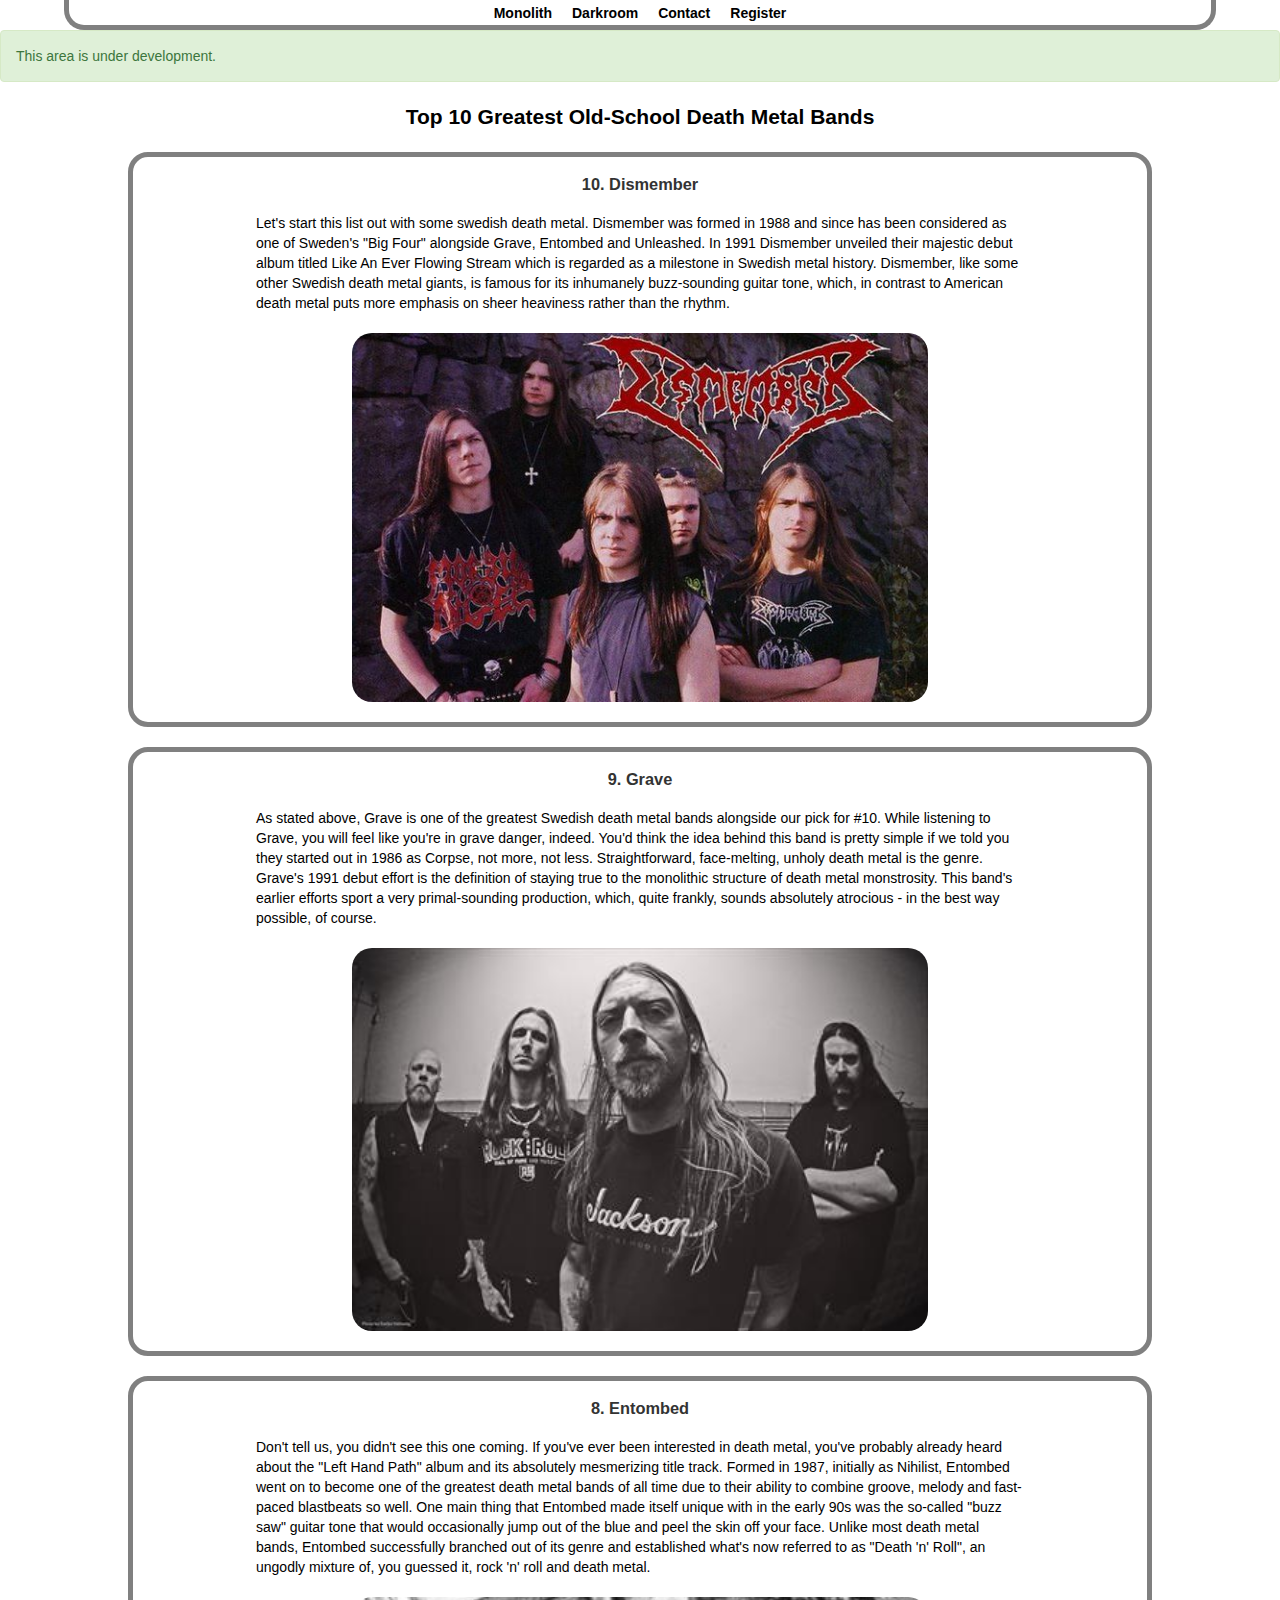
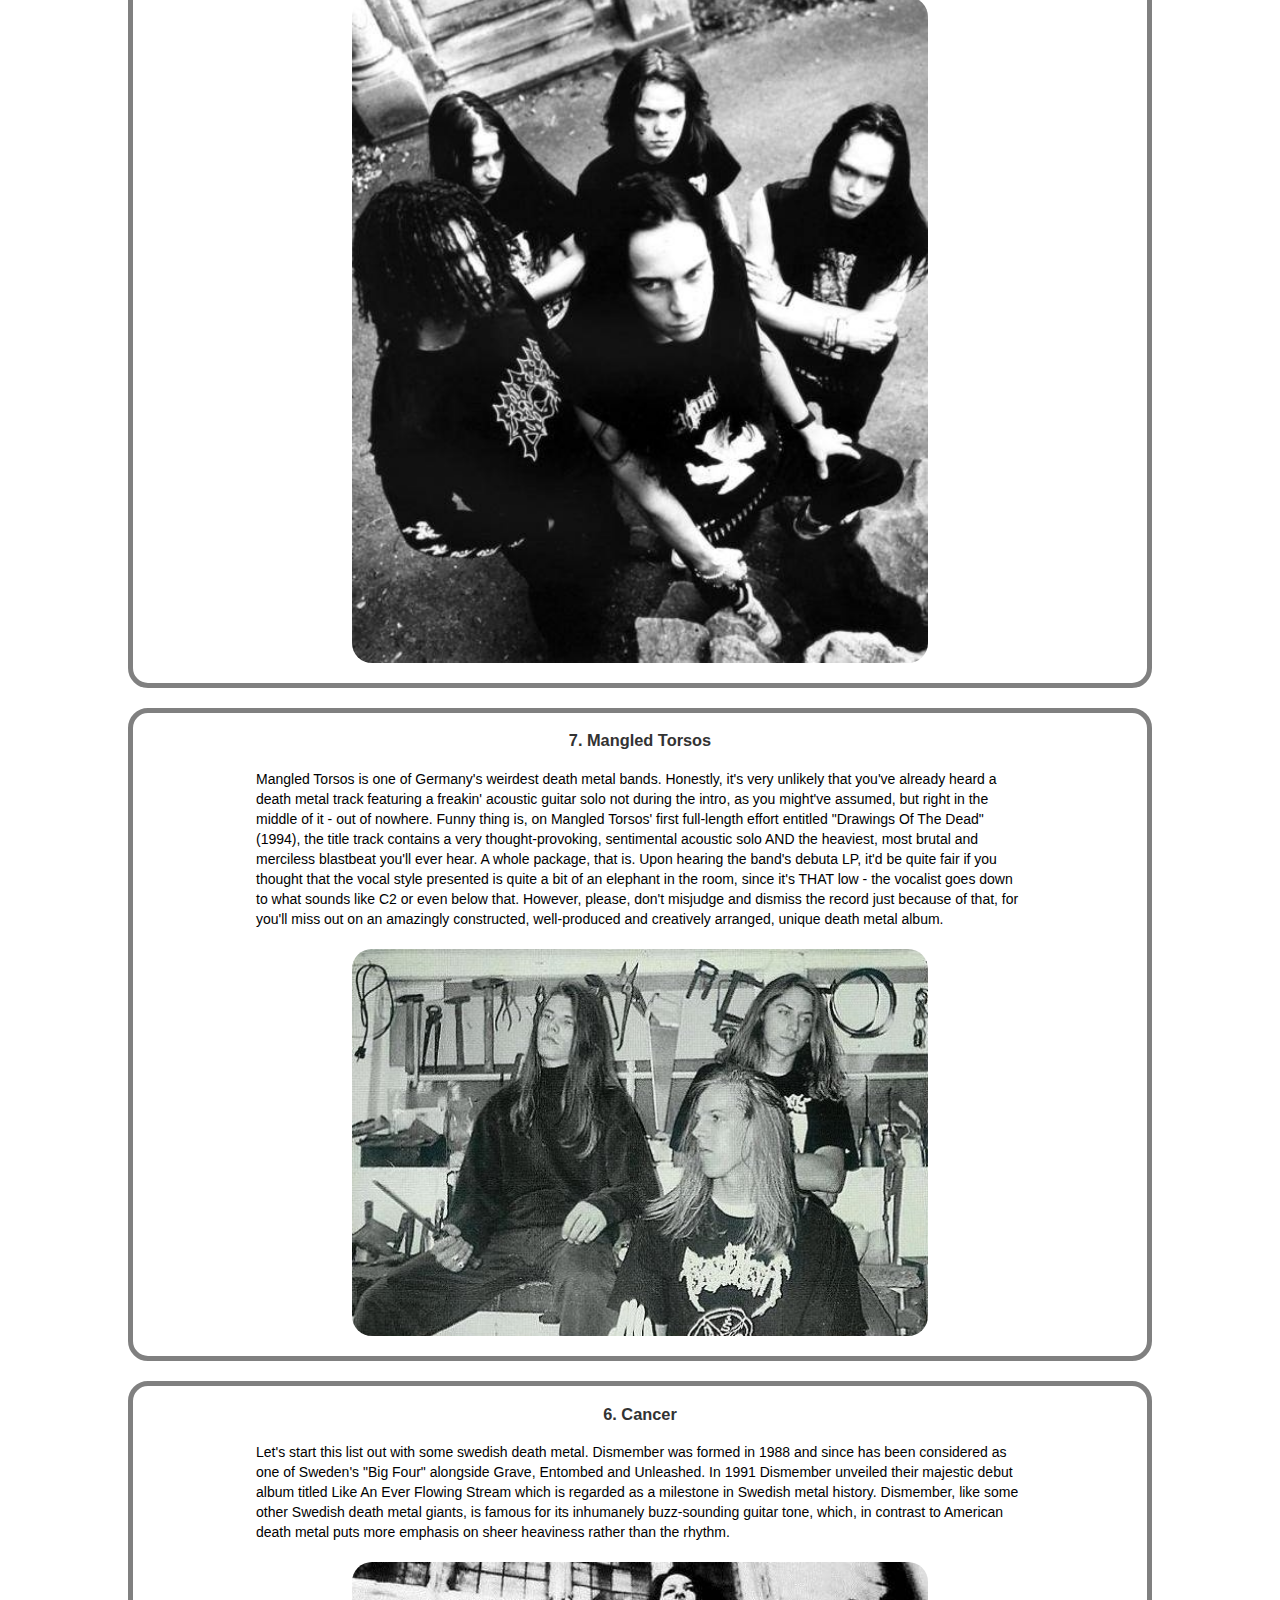
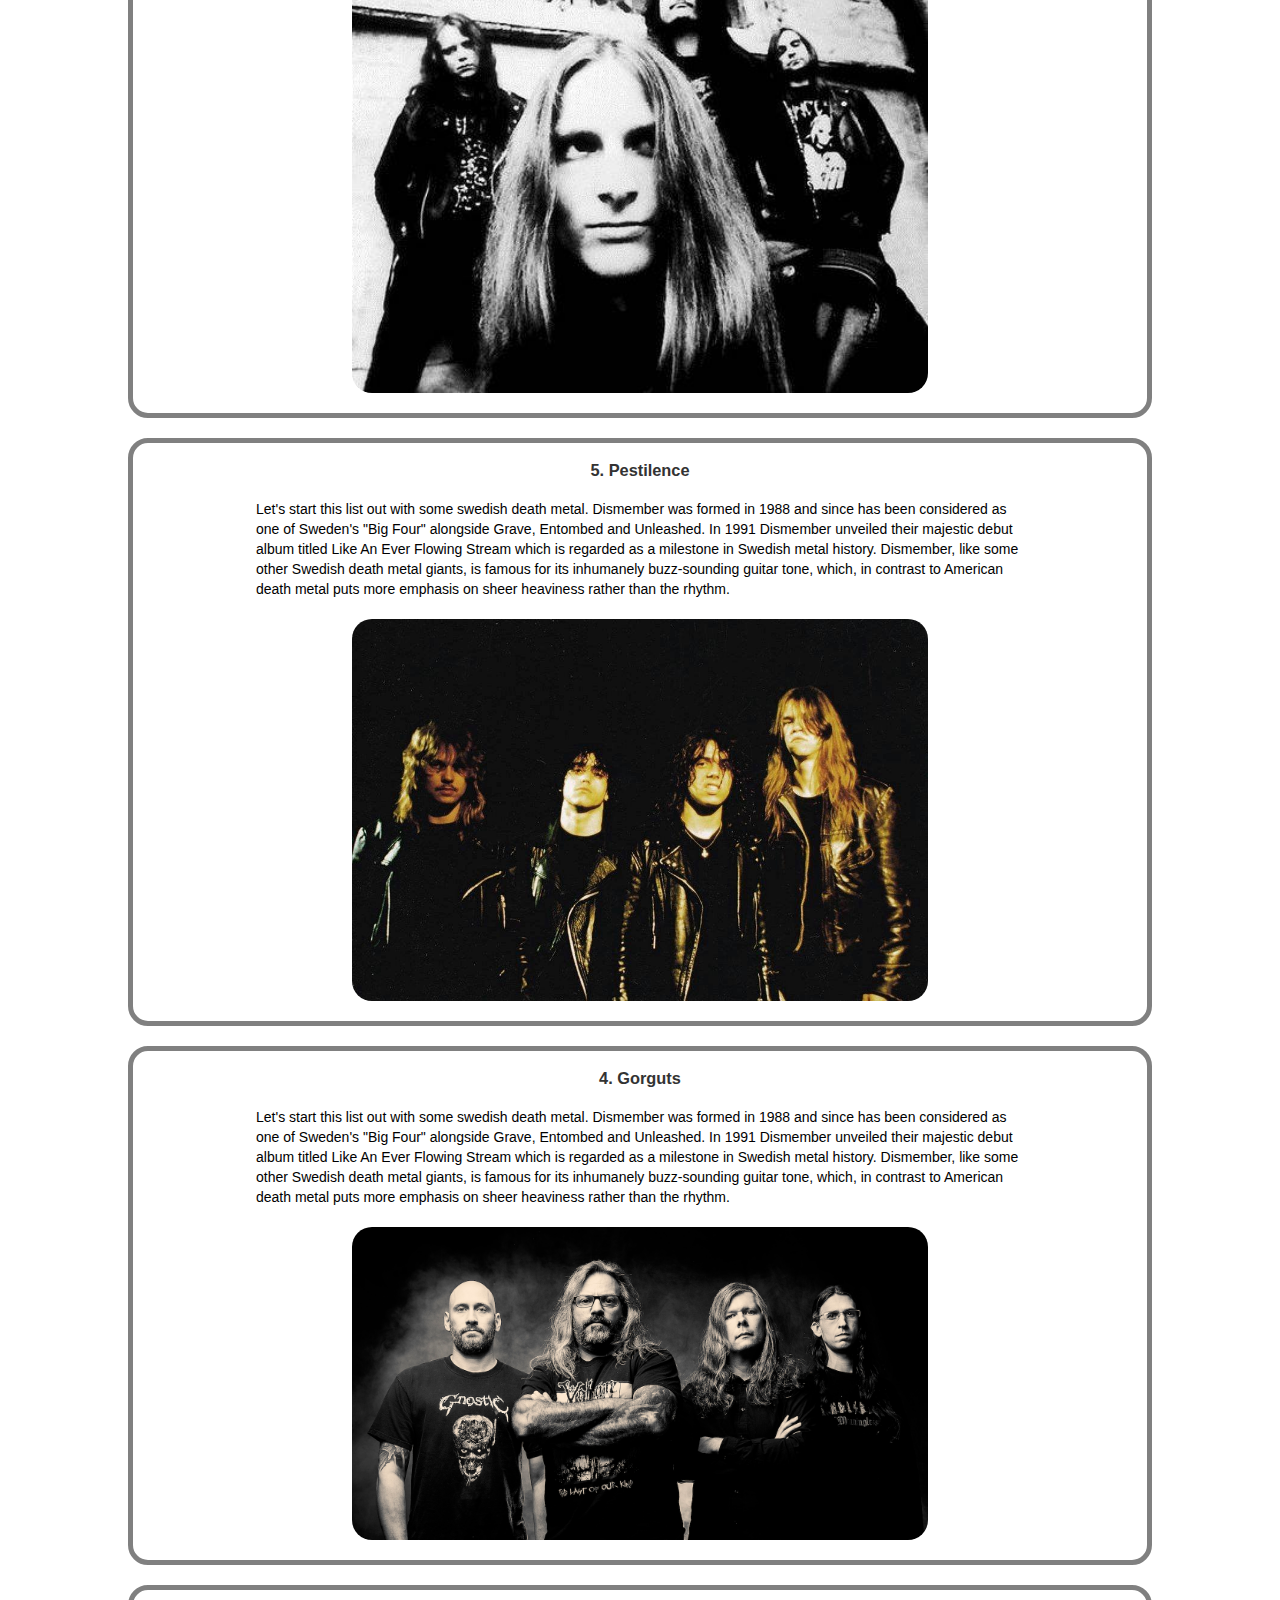
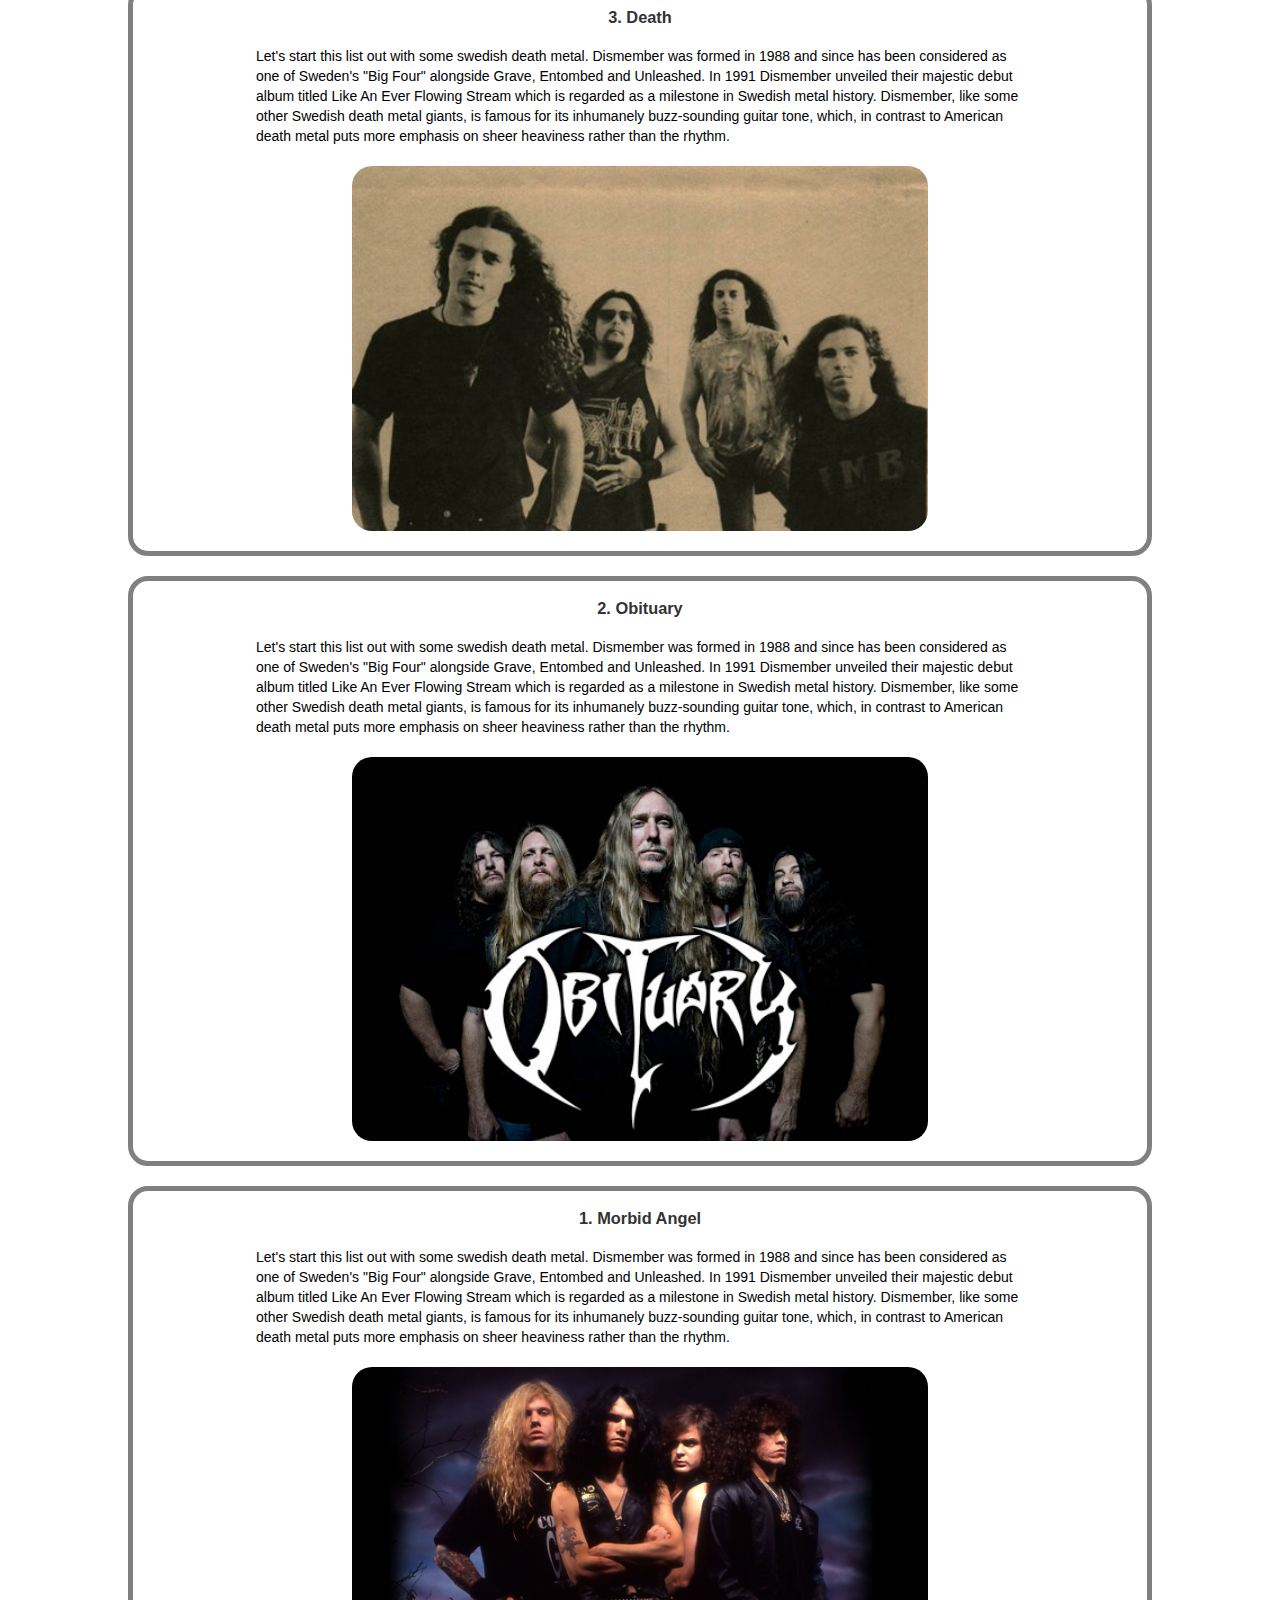
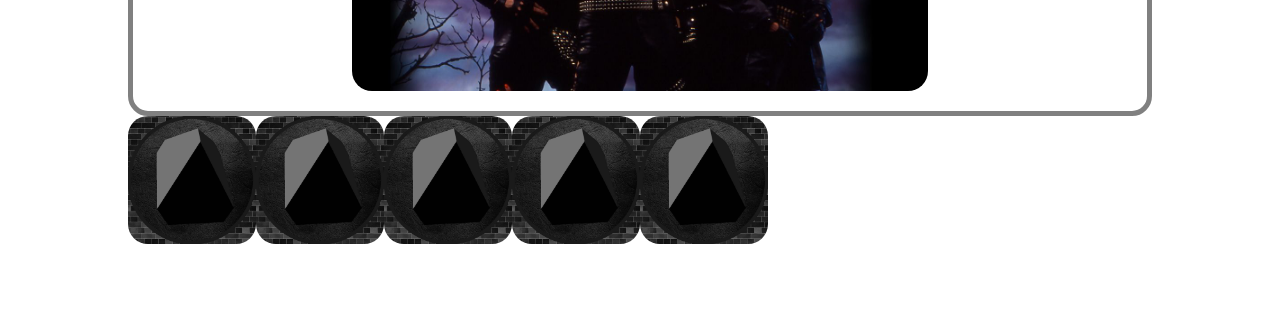
<file: index.html>
<!DOCTYPE html>
<html lang="en">
<head>
    <meta charset="UTF-8">
    <meta name="viewport" content="width=device-width, initial-scale=1.0">
    <link rel="stylesheet" href="style.css">
    <link rel="stylesheet" href="bootstrap.css">
    <title>Landing Page</title>
</head>
<body>
    <div id="navbar">
        <h2 style="margin: 0;" class="navLogo">Darkwire</h2>
        <ul>
            <li><a href="index_2.html">Monolith</a></li>
            <li><a href="index_3.html">Darkroom</a></li>
            <li><a href="index_4.html">Contact</a></li>
            <li><a href="#">Register</a></li>
        </ul>
    </div>
    <div class="alert alert-success" role="alert">This area is under development.</div>
    <div id="mainTitleHolder"></div>
    <div id="wrapperHolder"></div>
    <div id="similarArticles">

    </div>

    <script src="https://code.jquery.com/jquery-3.5.1.js"></script>
    <script type="text/javascript "src="script.js"></script>
</body>
</html>
</file>
<file: style.css>
body, html {
    margin: 0;
    padding: 0;
}

body{
    background-color: black;
    position: absolute;
    top: 0;
    left: 0;
    right: 0;
    bottom: 0;
    margin: auto;
}

#navbar {
    position: relative;
    display: flex;
    align-items: center;
    background-color: white;
    width: 90%;
    height: 30px;
    margin: auto;
    border-bottom: 5px solid grey;
    border-right: 5px solid grey;
    border-left: 5px solid grey;
    border-bottom-left-radius: 20px;
    border-bottom-right-radius: 20px;
}
.navLogo {
    position: absolute;
    left: 20px;
    font-style: italic;
}
#navbar ul {
    margin-top: 0;
    padding: 0;
    position: absolute;
    top: 0;
    left: 0;
    right: 0;
    bottom: 0;
    justify-content: center;
    align-items: center;
    display: flex;
    list-style: none;
    width: 45vw;
    margin: auto;
}

#navbar ul li {
    margin: 10px;
}
#navbar ul li a {
    text-decoration: none;
    color: black;
    font-weight: bold;
}
#navbar ul li a:hover {
    color: grey;
}

#wrapper{
    background-color: white;
    width: 80%;
    margin: auto;
    margin-top: 20px;
    border: 5px solid grey;
    border-radius: 20px;
}
.mainTitle {
    font-family: 'Lucida Sans', 'Lucida Sans Regular', 'Lucida Grande', 'Lucida Sans Unicode', Geneva, Verdana, sans-serif;
    text-align: center;
    color: black;
}
.mainSubTitle{
    font-family: 'Lucida Sans', 'Lucida Sans Regular', 'Lucida Grande', 'Lucida Sans Unicode', Geneva, Verdana, sans-serif;
    text-align: center;
}
.desc {
    width: 60vw;
    text-align: start;
    color: black;
    margin: auto;
    font-family: 'Lucida Sans', 'Lucida Sans Regular', 'Lucida Grande', 'Lucida Sans Unicode', Geneva, Verdana, sans-serif;
}
#wrapper img {
    display: block;
    margin: auto;
    width: 45vw;
    border-radius: 20px;
    margin-top: 20px;
    margin-bottom: 20px;
    transition: 0.5s;
}
#wrapper img:hover {
    transform: scale(1.05);
}

#similarArticles {
    width: 80%;
    margin: auto;
    display: flex;
}
#similarArticles img {
    border-radius: 20px;
    width: 10vw;
    height: 10vw;
}

@media (max-width: 1360px){
    .navLogo{
        visibility: hidden;
    }
}
@media (max-width: 768px){
    .mainSubTitle {
        margin-top: 0;
    }
    #navbar {
        width: 100vw;
        border: hidden;
        border-bottom-left-radius: 0;
        border-bottom-right-radius: 0;
    }
    #wrapper{
        border: hidden;
        width: 100%;
        margin: 0;
        margin-top: 0;
        padding-bottom: 20px;
        border-radius: 0;
    }
    .desc {
        width: 98vw;
    }
    #wrapper img {
        width: 95vw;
        padding-bottom: 0;
    }
    #wrapper img:hover {
        transform: none;
    }

}
</file>
